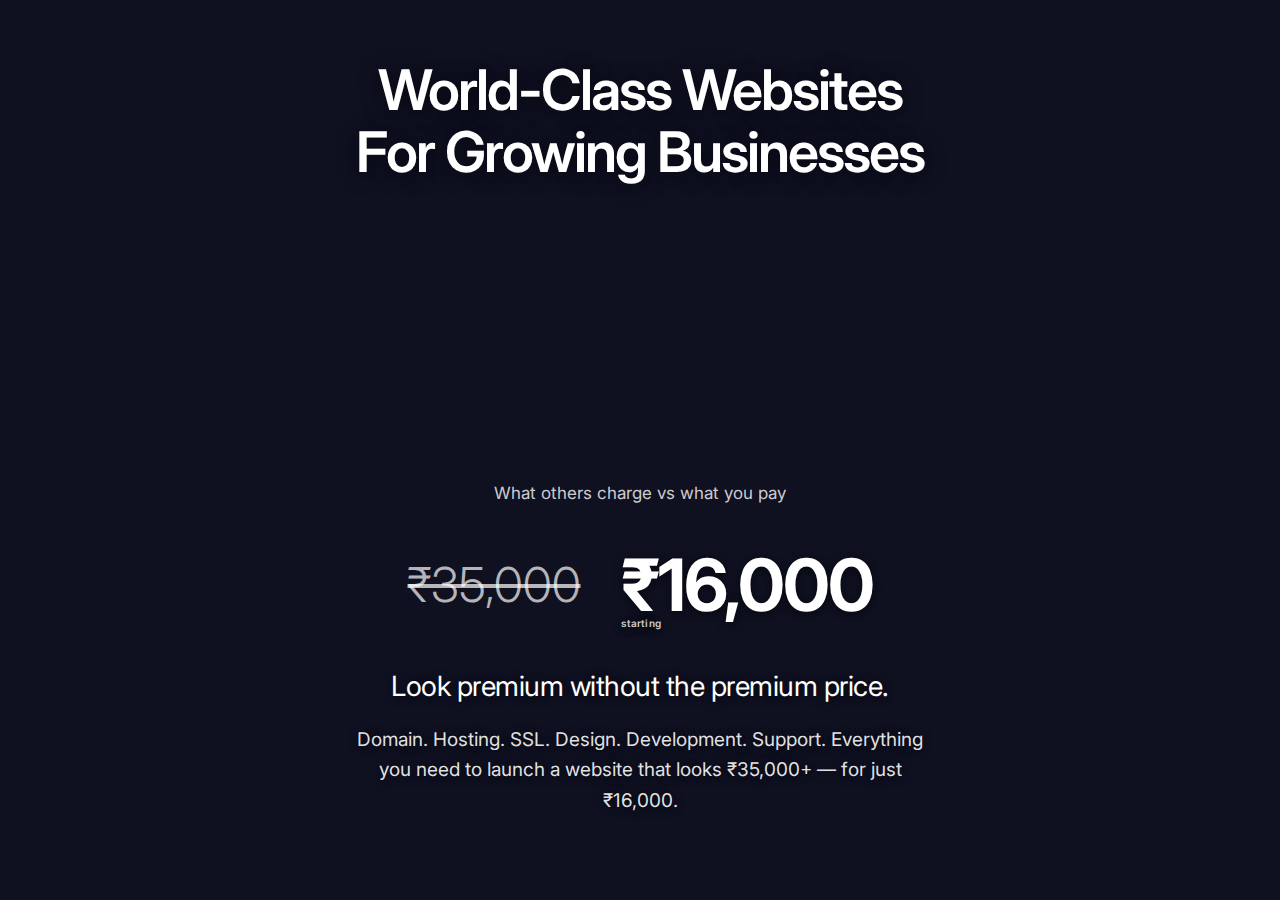
<file: main.html>
<!DOCTYPE html>
<html lang="en">
<head>
    <meta charset="UTF-8">
    <meta name="viewport" content="width=device-width, initial-scale=1.0">
    <title>Hero Section Redesign</title>
    <style>
        /* --- Basic Setup & Font --- */
        @import url('https://fonts.googleapis.com/css2?family=Inter:wght@300;400;600;700&display=swap');

        * {
            margin: 0;
            padding: 0;
            box-sizing: border-box;
        }

        body {
            font-family: 'Inter', -apple-system, BlinkMacSystemFont, 'Segoe UI', Roboto, sans-serif;
            line-height: 1.6;
        }

        /* --- Hero Section Styling --- */
        .hero-section {
            /* Background and Sizing */
            background-color: #0f1020; /* Dark background from original */
            color: #ffffff;
            min-height: 100vh;
            padding: 60px 20px;

            /* Flexbox for centering and layout */
            display: flex;
            flex-direction: column;
            align-items: center;
            justify-content: center;
            text-align: center;
            overflow: hidden;
        }

        .hero-content {
            /* This container manages the spacing between the top title and bottom content */
            display: flex;
            flex-direction: column;
            justify-content: space-between;
            height: 100%;
            max-width: 1100px;
            width: 100%;
            min-height: calc(100vh - 120px); /* Adjust based on padding */
        }
        
        /* --- Top Content (Main Heading) --- */
        .hero-top h1 {
            font-size: 56px;
            font-weight: 600;
            line-height: 1.1;
            letter-spacing: -2px;
            text-shadow: 0 2px 20px rgba(0, 0, 0, 0.5);
        }

        /* --- Bottom Content (Pricing and Description) --- */
        .price-reveal {
            margin: 20px 0;
        }

        .price-reveal .overline {
            font-size: 17px;
            font-weight: 400;
            color: rgba(255, 255, 255, 0.8);
            margin-bottom: 24px;
        }

        .price-comparison {
            display: flex;
            justify-content: center;
            align-items: center;
            gap: 40px;
            margin: 40px 0;
        }

        .old-price {
            font-size: 48px;
            color: rgba(255, 255, 255, 0.7);
            text-decoration: line-through;
            font-weight: 300;
        }

        .new-price {
            font-size: 72px;
            font-weight: 700;
            letter-spacing: -2px;
            line-height: 0.9;
            position: relative; /* Needed for the prefix positioning */
            display: inline-block; /* Ensures proper block layout */
            text-shadow: 0 2px 8px rgba(0, 0, 0, 0.5);
        }

        .price-prefix {
            position: absolute;
            left: 0;
            bottom: -10px;
            font-size: 10px;
            color: rgba(255, 255, 255, 0.8);
            font-weight: 600;
            letter-spacing: 0.2px;
        }

        .subtitle {
            font-size: 28px;
            font-weight: 400;
            color: #ffffff;
            margin-bottom: 16px;
            margin-top: 32px; /* Replaces mt-8 */
            letter-spacing: -0.5px;
            text-shadow: 0 1px 10px rgba(0, 0, 0, 0.5);
        }

        .description {
            font-size: 19px;
            color: rgba(255, 255, 255, 0.9);
            max-width: 600px;
            margin: 0 auto 24px auto; /* Center the text block */
            text-shadow: 0 1px 10px rgba(0, 0, 0, 0.5);
        }

        /* --- Responsive Adjustments for Mobile --- */
        @media (max-width: 768px) {
            .hero-content {
                justify-content: center; /* Stack content closer together on mobile */
                gap: 40px;
            }

            .hero-top h1 {
                font-size: 36px;
            }

            .price-comparison {
                flex-direction: column;
                gap: 16px;
                margin: 24px 0;
            }

            .old-price {
                font-size: 32px;
            }

            .new-price {
                font-size: 48px;
            }

            .subtitle {
                font-size: 21px;
                margin-top: 24px;
            }

            .description {
                font-size: 16px;
            }
        }
    </style>
</head>
<body>

    <section class="hero-section">
        <div class="hero-content">
            <div class="hero-top">
                <h1>World-Class Websites<br>For Growing Businesses</h1>
            </div>
            <div class="hero-bottom">
                <div class="price-reveal">
                    <div class="overline">What others charge vs what you pay</div>
                    <div class="price-comparison">
                        <div class="old-price">₹35,000</div>
                        <div class="new-price">
                            <span class="price-prefix">starting</span>
                            ₹16,000
                        </div>
                    </div>
                </div>
                <p class="subtitle">Look premium without the premium price.</p>
                <p class="description">
                    Domain. Hosting. SSL. Design. Development. Support. Everything you need to launch a website that looks ₹35,000+ — for just ₹16,000.
                </p>
                
            </div>
        </div>
    </section>

</body>
</html>
</file>
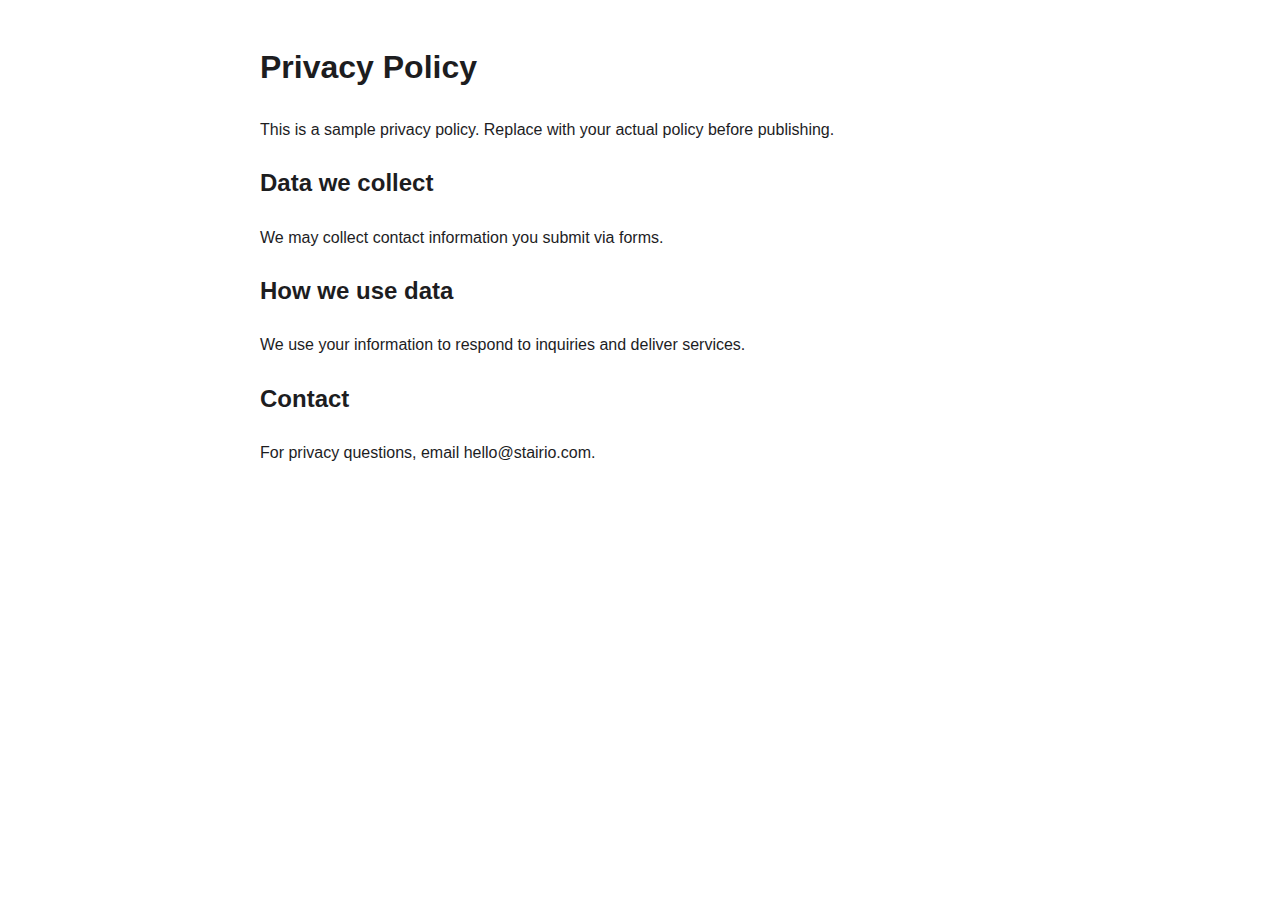
<file: privacy.html>
<!DOCTYPE html>
<html lang="en">
<head>
  <meta charset="utf-8" />
  <meta name="viewport" content="width=device-width, initial-scale=1" />
  <title>Privacy · Stairio</title>
  <style>body{font-family:-apple-system,BlinkMacSystemFont,'Segoe UI',Roboto,sans-serif;max-width:760px;margin:40px auto;padding:0 16px;line-height:1.7;color:#1d1d1f}</style>
</head>
<body>
  <h1>Privacy Policy</h1>
  <p>This is a sample privacy policy. Replace with your actual policy before publishing.</p>
  <h2>Data we collect</h2>
  <p>We may collect contact information you submit via forms.</p>
  <h2>How we use data</h2>
  <p>We use your information to respond to inquiries and deliver services.</p>
  <h2>Contact</h2>
  <p>For privacy questions, email hello@stairio.com.</p>
</body>
</html>
</file>
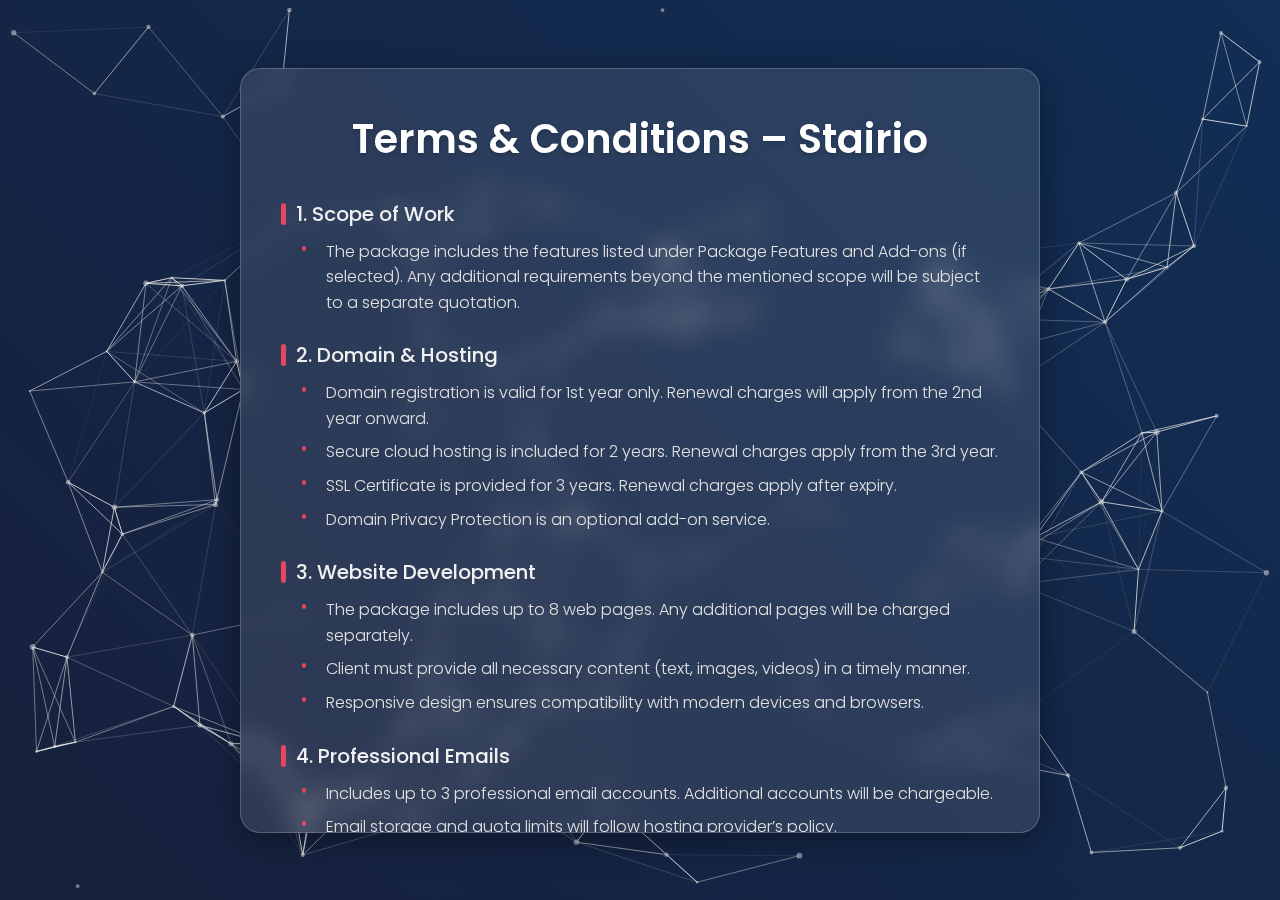
<file: terms.html>
<!DOCTYPE html>
<html lang="en">
<head>
    <meta charset="UTF-8">
    <meta name="viewport" content="width=device-width, initial-scale=1.0">
    <title>Terms & Conditions – Stairio</title>
    <style>
        /* --- Google Font --- */
        @import url('https://fonts.googleapis.com/css2?family=Poppins:wght@300;400;500;600&display=swap');

        /* --- Global Styles & Resets --- */
        * {
            margin: 0;
            padding: 0;
            box-sizing: border-box;
        }

        body {
            font-family: 'Poppins', sans-serif;
            color: #e0e0e0;
            background: linear-gradient(45deg, #1a1a2e, #16213e, #0f3460, #533483);
            background-size: 400% 400%;
            animation: gradientBG 15s ease infinite;
            overflow: hidden; /* Hide scrollbars from the body */
            display: flex;
            justify-content: center;
            align-items: center;
            min-height: 100vh;
        }

        /* --- Animated Gradient Background --- */
        @keyframes gradientBG {
            0% { background-position: 0% 50%; }
            50% { background-position: 100% 50%; }
            100% { background-position: 0% 50%; }
        }

        /* --- Particle Canvas --- */
        #particle-canvas {
            position: fixed;
            top: 0;
            left: 0;
            width: 100%;
            height: 100%;
            z-index: 1;
        }

        /* --- Main Content Container --- */
        .terms-container {
            position: relative;
            z-index: 2;
            width: 90%;
            max-width: 800px;
            height: 85vh;
            background: rgba(255, 255, 255, 0.1);
            border-radius: 20px;
            border: 1px solid rgba(255, 255, 255, 0.2);
            box-shadow: 0 8px 32px 0 rgba(0, 0, 0, 0.37);
            backdrop-filter: blur(12px);
            -webkit-backdrop-filter: blur(12px);
            padding: 40px;
            overflow-y: auto;
            animation: fadeIn 1s ease-in-out;
        }
        
        @keyframes fadeIn {
            from { opacity: 0; transform: scale(0.95); }
            to { opacity: 1; transform: scale(1); }
        }

        /* --- Custom Scrollbar --- */
        .terms-container::-webkit-scrollbar {
            width: 8px;
        }
        .terms-container::-webkit-scrollbar-track {
            background: rgba(255, 255, 255, 0.1);
            border-radius: 10px;
        }
        .terms-container::-webkit-scrollbar-thumb {
            background: rgba(255, 255, 255, 0.3);
            border-radius: 10px;
        }
        .terms-container::-webkit-scrollbar-thumb:hover {
            background: rgba(255, 255, 255, 0.5);
        }

        /* --- Typography & Content Styling --- */
        h1 {
            text-align: center;
            font-size: 2.5rem;
            font-weight: 600;
            margin-bottom: 30px;
            color: #ffffff;
            text-shadow: 0 2px 4px rgba(0,0,0,0.2);
        }

        .term-section {
            margin-bottom: 25px;
        }

        .term-section h2 {
            font-size: 1.25rem;
            font-weight: 500;
            color: #f0f0f0;
            margin-bottom: 10px;
            padding-left: 15px;
            position: relative;
        }
        
        .term-section h2::before {
            content: '';
            position: absolute;
            left: 0;
            top: 50%;
            transform: translateY(-50%);
            width: 5px;
            height: 22px;
            background-color: #e94560;
            border-radius: 3px;
        }

        .term-section ul {
            list-style: none;
            padding-left: 20px;
        }

        .term-section li {
            position: relative;
            padding-left: 25px;
            margin-bottom: 8px;
            font-weight: 300;
            line-height: 1.6;
        }

        .term-section li::before {
            content: '•';
            position: absolute;
            left: 0;
            color: #e94560;
            font-size: 1.2rem;
            line-height: 1;
        }
        
        /* --- Responsive Design --- */
        @media (max-width: 768px) {
            .terms-container {
                padding: 25px;
                height: 90vh;
            }
            h1 {
                font-size: 2rem;
            }
            .term-section h2 {
                font-size: 1.1rem;
            }
            .term-section li {
                font-size: 0.9rem;
            }
        }
    </style>
</head>
<body>

    <canvas id="particle-canvas"></canvas>

    <div class="terms-container">
        <h1>Terms & Conditions – Stairio</h1>
        
        <div class="term-section">
            <h2>1. Scope of Work</h2>
            <ul>
                <li>The package includes the features listed under Package Features and Add-ons (if selected). Any additional requirements beyond the mentioned scope will be subject to a separate quotation.</li>
            </ul>
        </div>

        <div class="term-section">
            <h2>2. Domain & Hosting</h2>
            <ul>
                <li>Domain registration is valid for 1st year only. Renewal charges will apply from the 2nd year onward.</li>
                <li>Secure cloud hosting is included for 2 years. Renewal charges apply from the 3rd year.</li>
                <li>SSL Certificate is provided for 3 years. Renewal charges apply after expiry.</li>
                <li>Domain Privacy Protection is an optional add-on service.</li>
            </ul>
        </div>
        
        <div class="term-section">
            <h2>3. Website Development</h2>
            <ul>
                <li>The package includes up to 8 web pages. Any additional pages will be charged separately.</li>
                <li>Client must provide all necessary content (text, images, videos) in a timely manner.</li>
                <li>Responsive design ensures compatibility with modern devices and browsers.</li>
            </ul>
        </div>

        <div class="term-section">
            <h2>4. Professional Emails</h2>
            <ul>
                <li>Includes up to 3 professional email accounts. Additional accounts will be chargeable.</li>
                <li>Email storage and quota limits will follow hosting provider’s policy.</li>
            </ul>
        </div>

        <div class="term-section">
            <h2>5. Support & Maintenance</h2>
            <ul>
                <li>Package includes 3 months of free support after website launch (minor changes, bug fixes, technical assistance).</li>
                <li>Post-support, annual maintenance charges (AMC) will apply if required.</li>
            </ul>
        </div>

        <div class="term-section">
            <h2>6. Payments</h2>
            <ul>
                <li>Advance payment is mandatory to initiate work.</li>
                <li>Remaining balance is payable before final project delivery.</li>
                <li>Any extra add-ons will be billed separately and must be cleared before integration.</li>
            </ul>
        </div>

        <div class="term-section">
            <h2>7. Client Responsibilities</h2>
            <ul>
                <li>Client must provide accurate information and timely approvals.</li>
                <li>Delays in providing content or approvals may extend project timelines.</li>
                <li>SEO setup included is basic only; advanced SEO is a separate service.</li>
            </ul>
        </div>

        <div class="term-section">
            <h2>8. Ownership & Rights</h2>
            <ul>
                <li>Website design, code, and content (provided by client) will belong to the client after full payment.</li>
                <li>Stairio reserves the right to showcase the project in its portfolio unless otherwise agreed in writing.</li>
            </ul>
        </div>

        <div class="term-section">
            <h2>9. Renewal & Continuation</h2>
            <ul>
                <li>Domain, Hosting, SSL, and Email renewals will be billed separately after their respective validity periods.</li>
                <li>Failure to renew may lead to suspension of services until payment is made.</li>
            </ul>
        </div>

        <div class="term-section">
            <h2>10. Cancellation & Refunds</h2>
            <ul>
                <li>Advance payment is non-refundable once the project has started.</li>
                <li>If the client cancels midway, charges will apply for the work completed.</li>
            </ul>
        </div>

        <div class="term-section">
            <h2>11. Limitation of Liability</h2>
            <ul>
                <li>Stairio is not responsible for downtime, hacking, or issues caused by third-party services, client’s misuse, or delayed renewals.</li>
                <li>While security measures are implemented, absolute security cannot be guaranteed.</li>
            </ul>
        </div>

    </div>

    <script>
        const canvas = document.getElementById('particle-canvas');
        const ctx = canvas.getContext('2d');
        canvas.width = window.innerWidth;
        canvas.height = window.innerHeight;

        let particlesArray;

        // Particle class
        class Particle {
            constructor(x, y, directionX, directionY, size, color) {
                this.x = x;
                this.y = y;
                this.directionX = directionX;
                this.directionY = directionY;
                this.size = size;
                this.color = color;
            }

            // Method to draw individual particle
            draw() {
                ctx.beginPath();
                ctx.arc(this.x, this.y, this.size, 0, Math.PI * 2, false);
                ctx.fillStyle = this.color;
                ctx.fill();
            }

            // Method to update particle position
            update() {
                if (this.x > canvas.width || this.x < 0) {
                    this.directionX = -this.directionX;
                }
                if (this.y > canvas.height || this.y < 0) {
                    this.directionY = -this.directionY;
                }
                this.x += this.directionX;
                this.y += this.directionY;
                this.draw();
            }
        }

        // Create particle array
        function init() {
            particlesArray = [];
            let numberOfParticles = (canvas.height * canvas.width) / 9000;
            for (let i = 0; i < numberOfParticles; i++) {
                let size = (Math.random() * 2) + 1;
                let x = (Math.random() * ((innerWidth - size * 2) - (size * 2)) + size * 2);
                let y = (Math.random() * ((innerHeight - size * 2) - (size * 2)) + size * 2);
                let directionX = (Math.random() * .4) - .2;
                let directionY = (Math.random() * .4) - .2;
                let color = 'rgba(225, 225, 225, 0.5)';
                particlesArray.push(new Particle(x, y, directionX, directionY, size, color));
            }
        }

        // Animation loop
        function animate() {
            requestAnimationFrame(animate);
            ctx.clearRect(0, 0, innerWidth, innerHeight);

            for (let i = 0; i < particlesArray.length; i++) {
                particlesArray[i].update();
            }
            connect();
        }

        // Function to connect particles with lines
        function connect() {
            let opacityValue = 1;
            for (let a = 0; a < particlesArray.length; a++) {
                for (let b = a; b < particlesArray.length; b++) {
                    let distance = ((particlesArray[a].x - particlesArray[b].x) * (particlesArray[a].x - particlesArray[b].x)) +
                                 ((particlesArray[a].y - particlesArray[b].y) * (particlesArray[a].y - particlesArray[b].y));
                    
                    if (distance < (canvas.width / 7) * (canvas.height / 7)) {
                        opacityValue = 1 - (distance / 20000);
                        ctx.strokeStyle = `rgba(225, 225, 225, ${opacityValue})`;
                        ctx.lineWidth = 1;
                        ctx.beginPath();
                        ctx.moveTo(particlesArray[a].x, particlesArray[a].y);
                        ctx.lineTo(particlesArray[b].x, particlesArray[b].y);
                        ctx.stroke();
                    }
                }
            }
        }

        // Resize event
        window.addEventListener('resize', () => {
            canvas.width = innerWidth;
            canvas.height = innerHeight;
            init();
        });

        init();
        animate();
    </script>
</body>
</html>
</file>
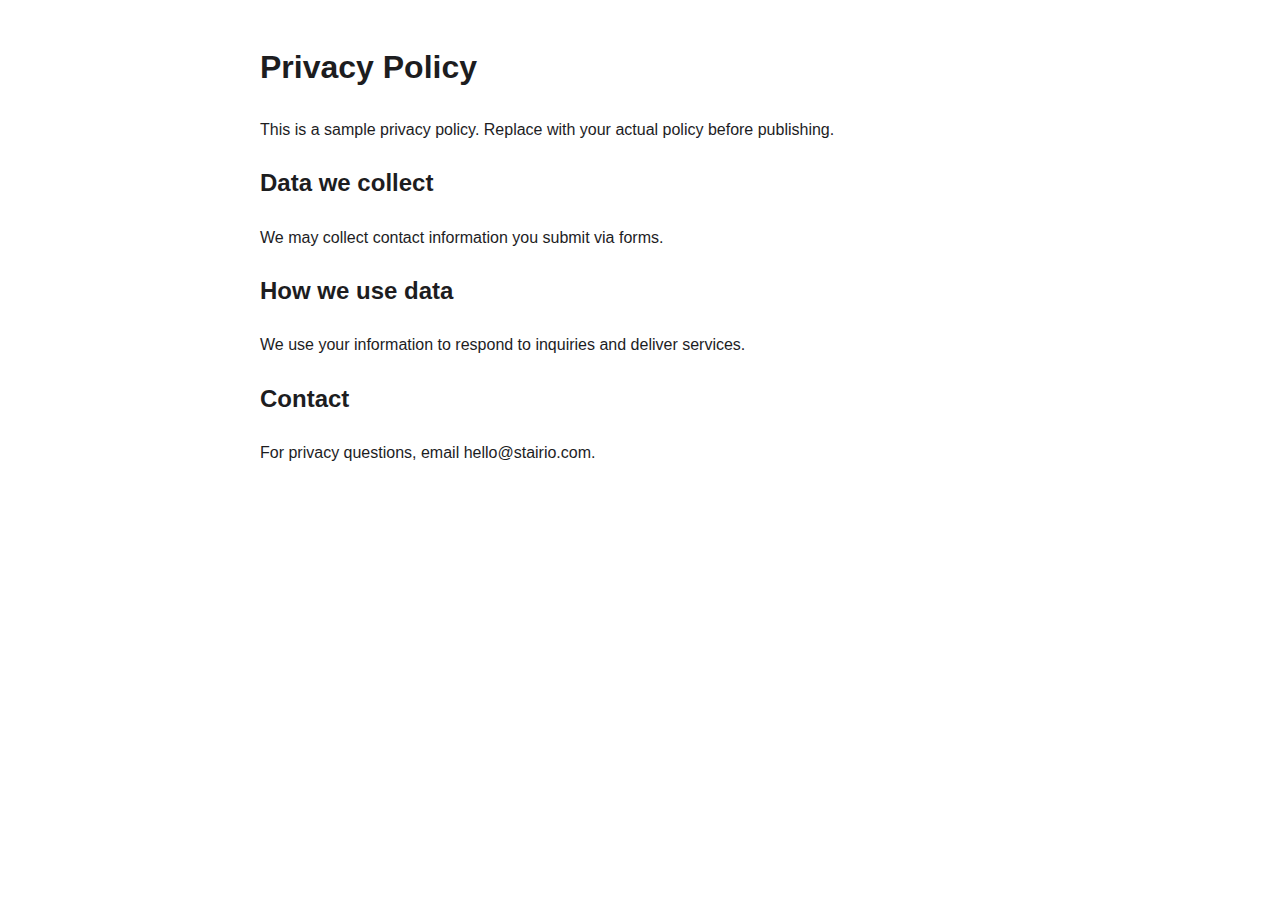
<file: edit2/privacy.html>
<!DOCTYPE html>
<html lang="en">
<head>
  <meta charset="utf-8" />
  <meta name="viewport" content="width=device-width, initial-scale=1" />
  <title>Privacy · Stairio</title>
  <style>body{font-family:-apple-system,BlinkMacSystemFont,'Segoe UI',Roboto,sans-serif;max-width:760px;margin:40px auto;padding:0 16px;line-height:1.7;color:#1d1d1f}</style>
</head>
<body>
  <h1>Privacy Policy</h1>
  <p>This is a sample privacy policy. Replace with your actual policy before publishing.</p>
  <h2>Data we collect</h2>
  <p>We may collect contact information you submit via forms.</p>
  <h2>How we use data</h2>
  <p>We use your information to respond to inquiries and deliver services.</p>
  <h2>Contact</h2>
  <p>For privacy questions, email hello@stairio.com.</p>
</body>
</html>
</file>
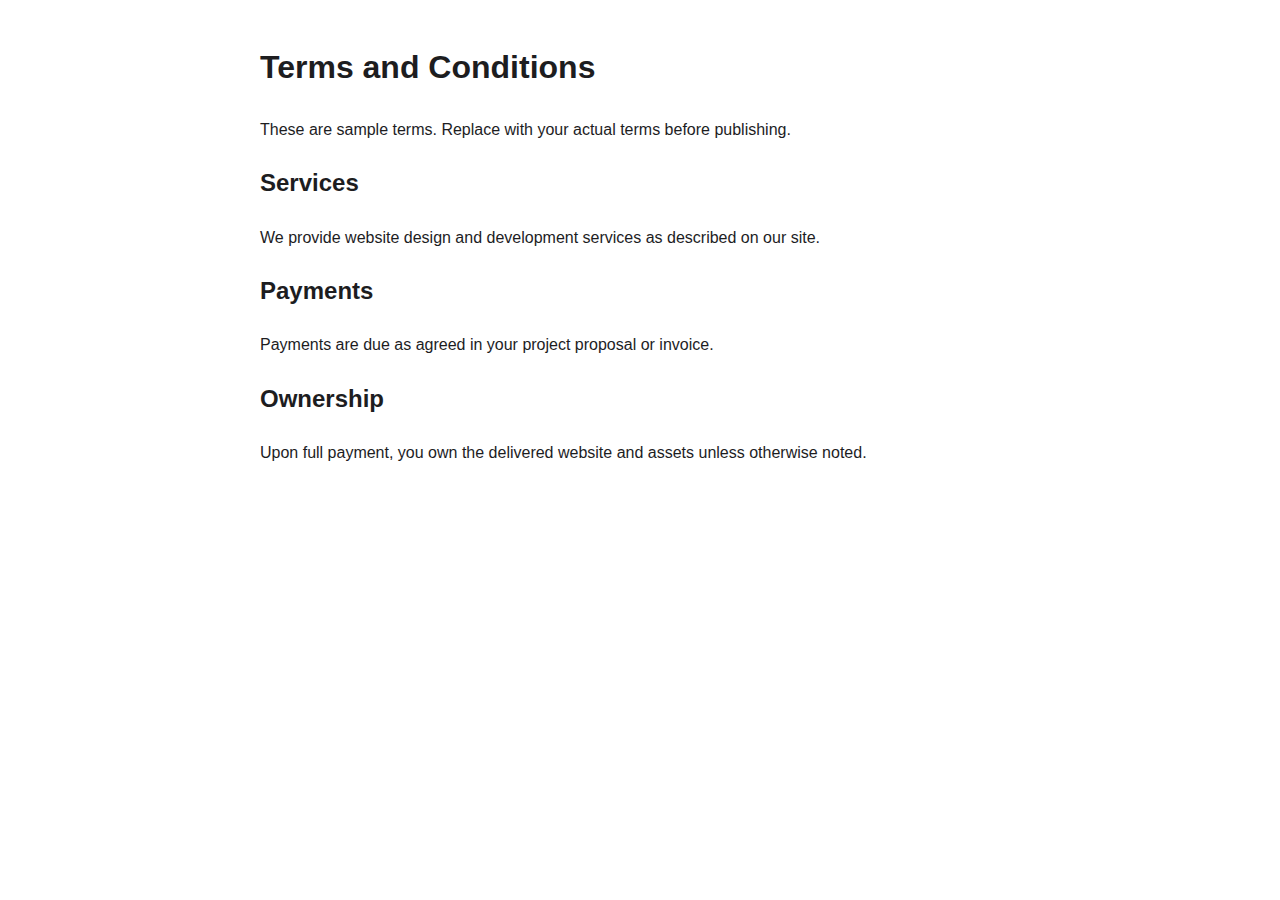
<file: edit2/terms.html>
<!DOCTYPE html>
<html lang="en">
<head>
  <meta charset="utf-8" />
  <meta name="viewport" content="width=device-width, initial-scale=1" />
  <title>Terms · Stairio</title>
  <style>body{font-family:-apple-system,BlinkMacSystemFont,'Segoe UI',Roboto,sans-serif;max-width:760px;margin:40px auto;padding:0 16px;line-height:1.7;color:#1d1d1f}</style>
</head>
<body>
  <h1>Terms and Conditions</h1>
  <p>These are sample terms. Replace with your actual terms before publishing.</p>
  <h2>Services</h2>
  <p>We provide website design and development services as described on our site.</p>
  <h2>Payments</h2>
  <p>Payments are due as agreed in your project proposal or invoice.</p>
  <h2>Ownership</h2>
  <p>Upon full payment, you own the delivered website and assets unless otherwise noted.</p>
</body>
</html>
</file>
